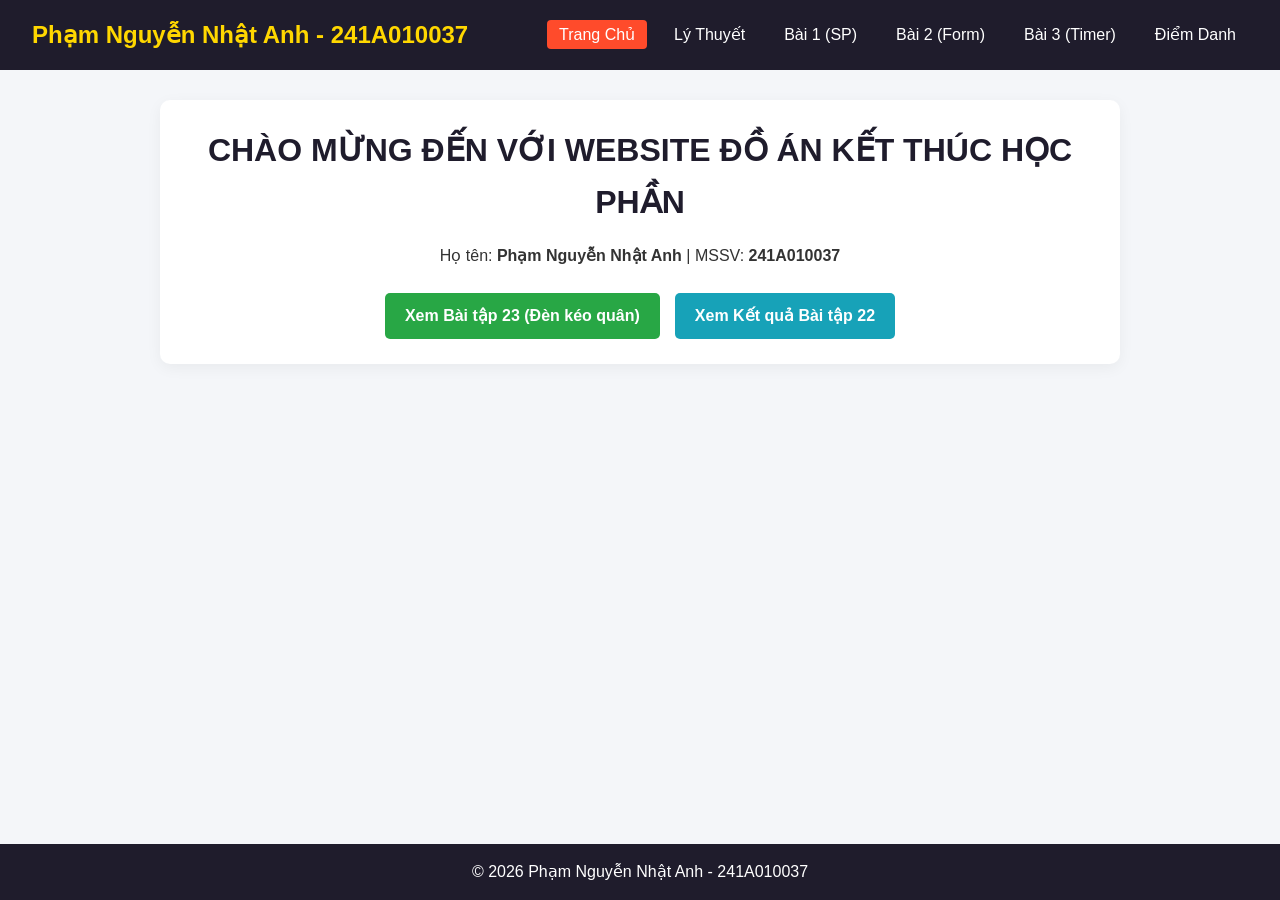
<file: index.html>
<!DOCTYPE html>
<html lang="vi">
<head>
    <meta charset="UTF-8">
    <meta name="viewport" content="width=device-width, initial-scale=1.0">
    <title>Trang Chủ - Kỳ Thi Kết Thúc HP</title>
    <link rel="stylesheet" href="css/style.css">
</head>
<body>
    <header>
        <div class="logo">Phạm Nguyễn Nhật Anh - 241A010037</div>
        <nav>
            <ul>
                <li><a href="index.html" class="active">Trang Chủ</a></li>
                <li><a href="about.html">Lý Thuyết</a></li>
                <li><a href="baitap01.html">Bài 1 (SP)</a></li>
                <li><a href="baitap02.html">Bài 2 (Form)</a></li>
                <li><a href="baitap03.html">Bài 3 (Timer)</a></li>
                <li><a href="contact.html">Điểm Danh</a></li>
            </ul>
        </nav>
    </header>
    <main>
        <div class="card" style="text-align: center;">
            <h1>CHÀO MỪNG ĐẾN VỚI WEBSITE ĐỒ ÁN KẾT THÚC HỌC PHẦN</h1>
            <p style="margin: 15px 0;">Họ tên: <strong>Phạm Nguyễn Nhật Anh</strong> | MSSV: <strong>241A010037</strong></p>
            <div style="display: flex; justify-content: center; gap: 15px; margin-top: 25px; flex-wrap: wrap;">
                <a href="baitap23.html" style="background:#28a745; color:white; padding:10px 20px; text-decoration:none; border-radius:5px; font-weight:bold;">Xem Bài tập 23 (Đèn kéo quân)</a>
                <a href="baitap22.html" style="background:#17a2b8; color:white; padding:10px 20px; text-decoration:none; border-radius:5px; font-weight:bold;">Xem Kết quả Bài tập 22</a>
            </div>
        </div>
    </main>
    <footer>
        <p>&copy; 2026 Phạm Nguyễn Nhật Anh - 241A010037</p>
    </footer>
</body>
</html>
</file>
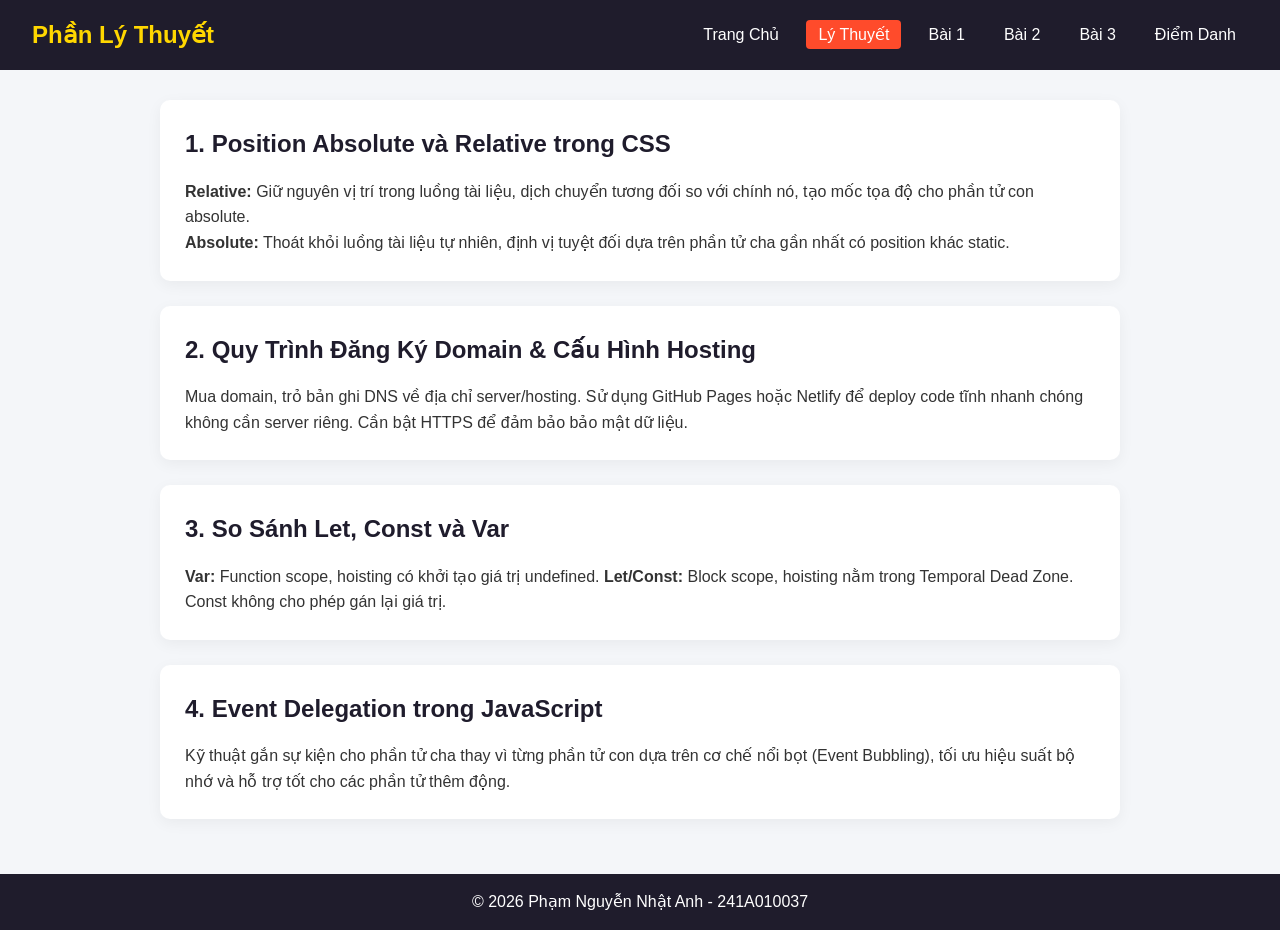
<file: about.html>
<!DOCTYPE html>
<html lang="vi">
<head>
    <meta charset="UTF-8">
    <meta name="viewport" content="width=device-width, initial-scale=1.0">
    <title>Lý Thuyết - Tổng Hợp Kiến Thức</title>
    <link rel="stylesheet" href="css/style.css">
</head>
<body>
    <header>
        <div class="logo">Phần Lý Thuyết</div>
        <nav>
            <ul>
                <li><a href="index.html">Trang Chủ</a></li>
                <li><a href="about.html" class="active">Lý Thuyết</a></li>
                <li><a href="baitap01.html">Bài 1</a></li>
                <li><a href="baitap02.html">Bài 2</a></li>
                <li><a href="baitap03.html">Bài 3</a></li>
                <li><a href="contact.html">Điểm Danh</a></li>
            </ul>
        </nav>
    </header>
    <main>
        <div class="card">
            <h2>1. Position Absolute và Relative trong CSS</h2>
            <p><strong>Relative:</strong> Giữ nguyên vị trí trong luồng tài liệu, dịch chuyển tương đối so với chính nó, tạo mốc tọa độ cho phần tử con absolute.</p>
            <p><strong>Absolute:</strong> Thoát khỏi luồng tài liệu tự nhiên, định vị tuyệt đối dựa trên phần tử cha gần nhất có position khác static.</p>
        </div>
        <div class="card">
            <h2>2. Quy Trình Đăng Ký Domain & Cấu Hình Hosting</h2>
            <p>Mua domain, trỏ bản ghi DNS về địa chỉ server/hosting. Sử dụng GitHub Pages hoặc Netlify để deploy code tĩnh nhanh chóng không cần server riêng. Cần bật HTTPS để đảm bảo bảo mật dữ liệu.</p>
        </div>
        <div class="card">
            <h2>3. So Sánh Let, Const và Var</h2>
            <p><strong>Var:</strong> Function scope, hoisting có khởi tạo giá trị undefined. <strong>Let/Const:</strong> Block scope, hoisting nằm trong Temporal Dead Zone. Const không cho phép gán lại giá trị.</p>
        </div>
        <div class="card">
            <h2>4. Event Delegation trong JavaScript</h2>
            <p>Kỹ thuật gắn sự kiện cho phần tử cha thay vì từng phần tử con dựa trên cơ chế nổi bọt (Event Bubbling), tối ưu hiệu suất bộ nhớ và hỗ trợ tốt cho các phần tử thêm động.</p>
        </div>
    </main>
    <footer>
        <p>&copy; 2026 Phạm Nguyễn Nhật Anh - 241A010037</p>
    </footer>
</body>
</html>
</file>
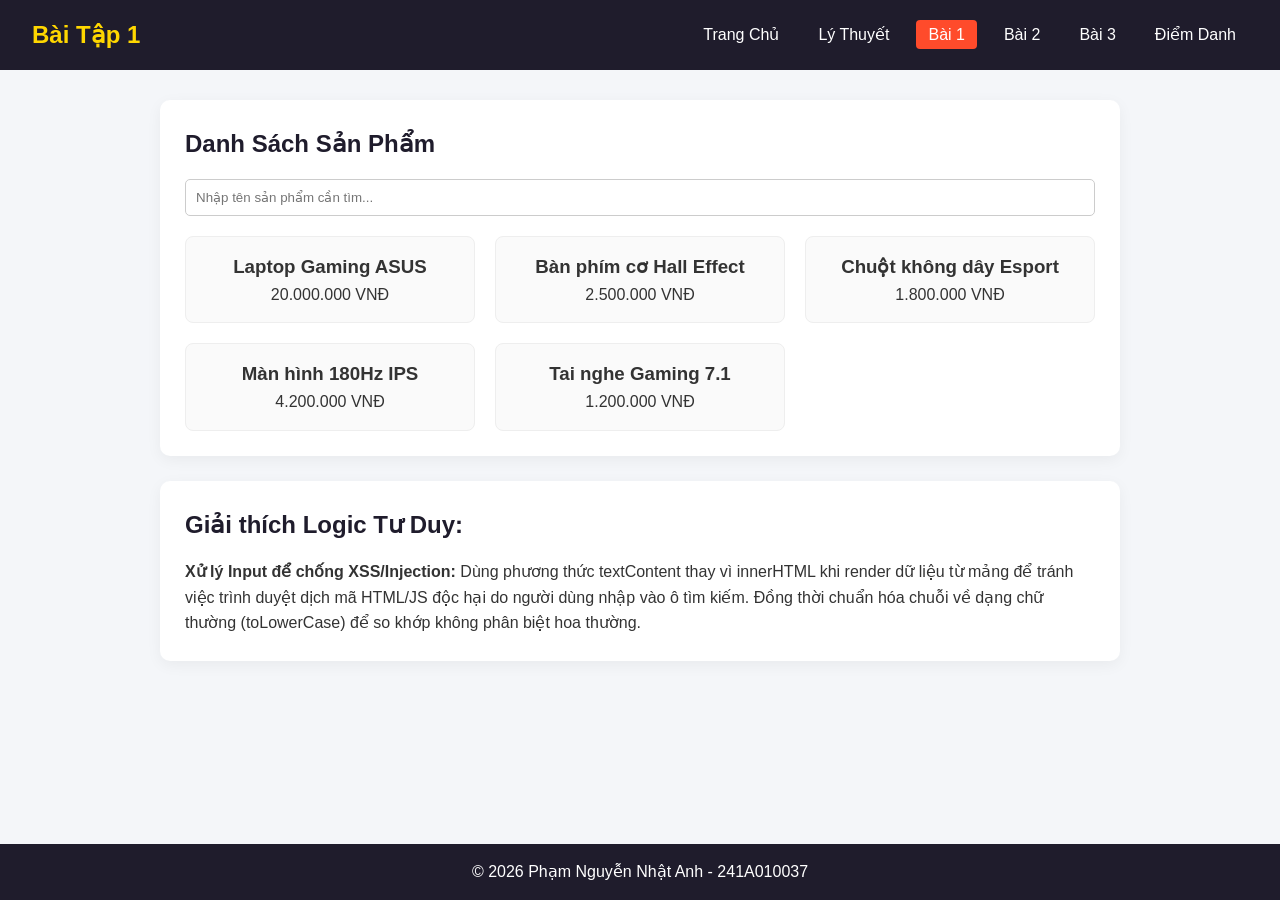
<file: baitap01.html>
<!DOCTYPE html>
<html lang="vi">
<head>
    <meta charset="UTF-8">
    <meta name="viewport" content="width=device-width, initial-scale=1.0">
    <title>Bài Tập 1 - Quản Lý Sản Phẩm</title>
    <link rel="stylesheet" href="css/style.css">
</head>
<body>
    <header>
        <div class="logo">Bài Tập 1</div>
        <nav>
            <ul>
                <li><a href="index.html">Trang Chủ</a></li>
                <li><a href="about.html">Lý Thuyết</a></li>
                <li><a href="baitap01.html" class="active">Bài 1</a></li>
                <li><a href="baitap02.html">Bài 2</a></li>
                <li><a href="baitap03.html">Bài 3</a></li>
                <li><a href="contact.html">Điểm Danh</a></li>
            </ul>
        </nav>
    </header>
    <main>
        <div class="card">
            <h2>Danh Sách Sản Phẩm</h2>
            <div class="form-group">
                <input type="text" id="searchInput" placeholder="Nhập tên sản phẩm cần tìm...">
            </div>
            <div id="productContainer" class="product-grid"></div>
            <p id="errorMsg" style="color: red; margin-top: 15px; display: none; text-align: center;">Không tìm thấy sản phẩm phù hợp!</p>
        </div>
        <div class="card">
            <h2>Giải thích Logic Tư Duy:</h2>
            <p><strong>Xử lý Input để chống XSS/Injection:</strong> Dùng phương thức textContent thay vì innerHTML khi render dữ liệu từ mảng để tránh việc trình duyệt dịch mã HTML/JS độc hại do người dùng nhập vào ô tìm kiếm. Đồng thời chuẩn hóa chuỗi về dạng chữ thường (toLowerCase) để so khớp không phân biệt hoa thường.</p>
        </div>
    </main>
    <footer>
        <p>&copy; 2026 Phạm Nguyễn Nhật Anh - 241A010037</p>
    </footer>
    <script>
        const products = [
            { id: 1, name: "Laptop Gaming ASUS", price: "20.000.000 VNĐ" },
            { id: 2, name: "Bàn phím cơ Hall Effect", price: "2.500.000 VNĐ" },
            { id: 3, name: "Chuột không dây Esport", price: "1.800.000 VNĐ" },
            { id: 4, name: "Màn hình 180Hz IPS", price: "4.200.000 VNĐ" },
            { id: 5, name: "Tai nghe Gaming 7.1", price: "1.200.000 VNĐ" }
        ];

        const searchInput = document.getElementById('searchInput');
        const productContainer = document.getElementById('productContainer');
        const errorMsg = document.getElementById('errorMsg');

        function renderProducts(list) {
            productContainer.innerHTML = '';
            if (list.length === 0) {
                errorMsg.style.display = 'block';
                return;
            }
            errorMsg.style.display = 'none';
            list.forEach(item => {
                const div = document.createElement('div');
                div.className = 'product-card';
                const h3 = document.createElement('h3');
                h3.textContent = item.name;
                const p = document.createElement('p');
                p.textContent = item.price;
                div.appendChild(h3);
                div.appendChild(p);
                productContainer.appendChild(div);
            });
        }

        renderProducts(products);

        searchInput.addEventListener('input', (e) => {
            const keyword = e.target.value.toLowerCase().trim();
            const filtered = products.filter(p => p.name.toLowerCase().includes(keyword));
            renderProducts(filtered);
        });
    </script>
</body>
</html>
</file>
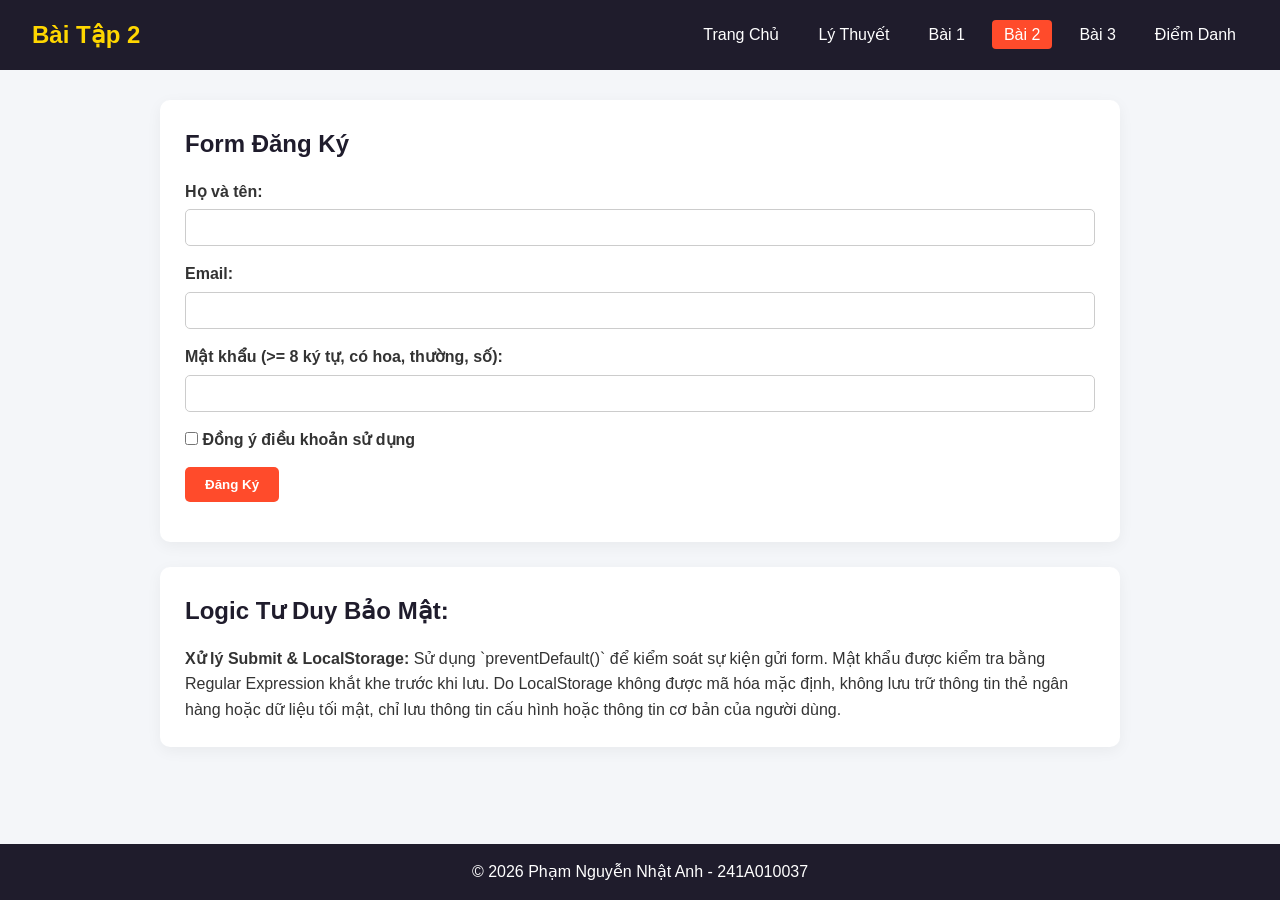
<file: baitap02.html>
<!DOCTYPE html>
<html lang="vi">
<head>
    <meta charset="UTF-8">
    <meta name="viewport" content="width=device-width, initial-scale=1.0">
    <title>Bài Tập 2 - Đăng Ký Người Dùng</title>
    <link rel="stylesheet" href="css/style.css">
</head>
<body>
    <header>
        <div class="logo">Bài Tập 2</div>
        <nav>
            <ul>
                <li><a href="index.html">Trang Chủ</a></li>
                <li><a href="about.html">Lý Thuyết</a></li>
                <li><a href="baitap01.html">Bài 1</a></li>
                <li><a href="baitap02.html" class="active">Bài 2</a></li>
                <li><a href="baitap03.html">Bài 3</a></li>
                <li><a href="contact.html">Điểm Danh</a></li>
            </ul>
        </nav>
    </header>
    <main>
        <div class="card">
            <h2>Form Đăng Ký</h2>
            <form id="regForm">
                <div class="form-group">
                    <label>Họ và tên:</label>
                    <input type="text" id="name" required>
                </div>
                <div class="form-group">
                    <label>Email:</label>
                    <input type="email" id="email" required>
                </div>
                <div class="form-group">
                    <label>Mật khẩu (>= 8 ký tự, có hoa, thường, số):</label>
                    <input type="password" id="password" required>
                </div>
                <div class="form-group">
                    <label><input type="checkbox" id="terms"> Đồng ý điều khoản sử dụng</label>
                </div>
                <button type="submit">Đăng Ký</button>
                <p id="msg" style="margin-top: 15px; font-weight: bold;"></p>
            </form>
        </div>
        <div class="card">
            <h2>Logic Tư Duy Bảo Mật:</h2>
            <p><strong>Xử lý Submit & LocalStorage:</strong> Sử dụng `preventDefault()` để kiểm soát sự kiện gửi form. Mật khẩu được kiểm tra bằng Regular Expression khắt khe trước khi lưu. Do LocalStorage không được mã hóa mặc định, không lưu trữ thông tin thẻ ngân hàng hoặc dữ liệu tối mật, chỉ lưu thông tin cấu hình hoặc thông tin cơ bản của người dùng.</p>
        </div>
    </main>
    <footer>
        <p>&copy; 2026 Phạm Nguyễn Nhật Anh - 241A010037</p>
    </footer>
    <script>
        const form = document.getElementById('regForm');
        const msg = document.getElementById('msg');

        form.addEventListener('submit', (e) => {
            e.preventDefault();
            const name = document.getElementById('name').value.trim();
            const email = document.getElementById('email').value.trim();
            const password = document.getElementById('password').value;
            const terms = document.getElementById('terms').checked;

            const emailRegex = /^[^\s@]+@[^\s@]+\.[^\s@]+$/;
            const passRegex = /^(?=.*[a-z])(?=.*[A-Z])(?=.*\d).{8,}$/;

            if (!emailRegex.test(email)) {
                msg.style.color = 'red';
                msg.textContent = 'Email không hợp lệ!';
                return;
            }
            if (!passRegex.test(password)) {
                msg.style.color = 'red';
                msg.textContent = 'Mật khẩu phải từ 8 ký tự trở lên, gồm chữ hoa, chữ thường và số!';
                return;
            }
            if (!terms) {
                msg.style.color = 'red';
                msg.textContent = 'Bạn phải đồng ý với điều khoản!';
                return;
            }

            const userData = { name, email };
            localStorage.setItem('registeredUser', JSON.stringify(userData));
            msg.style.color = 'green';
            msg.textContent = 'Đăng ký thành công và đã lưu vào LocalStorage!';
            form.reset();
        });
    </script>
</body>
</html>
</file>
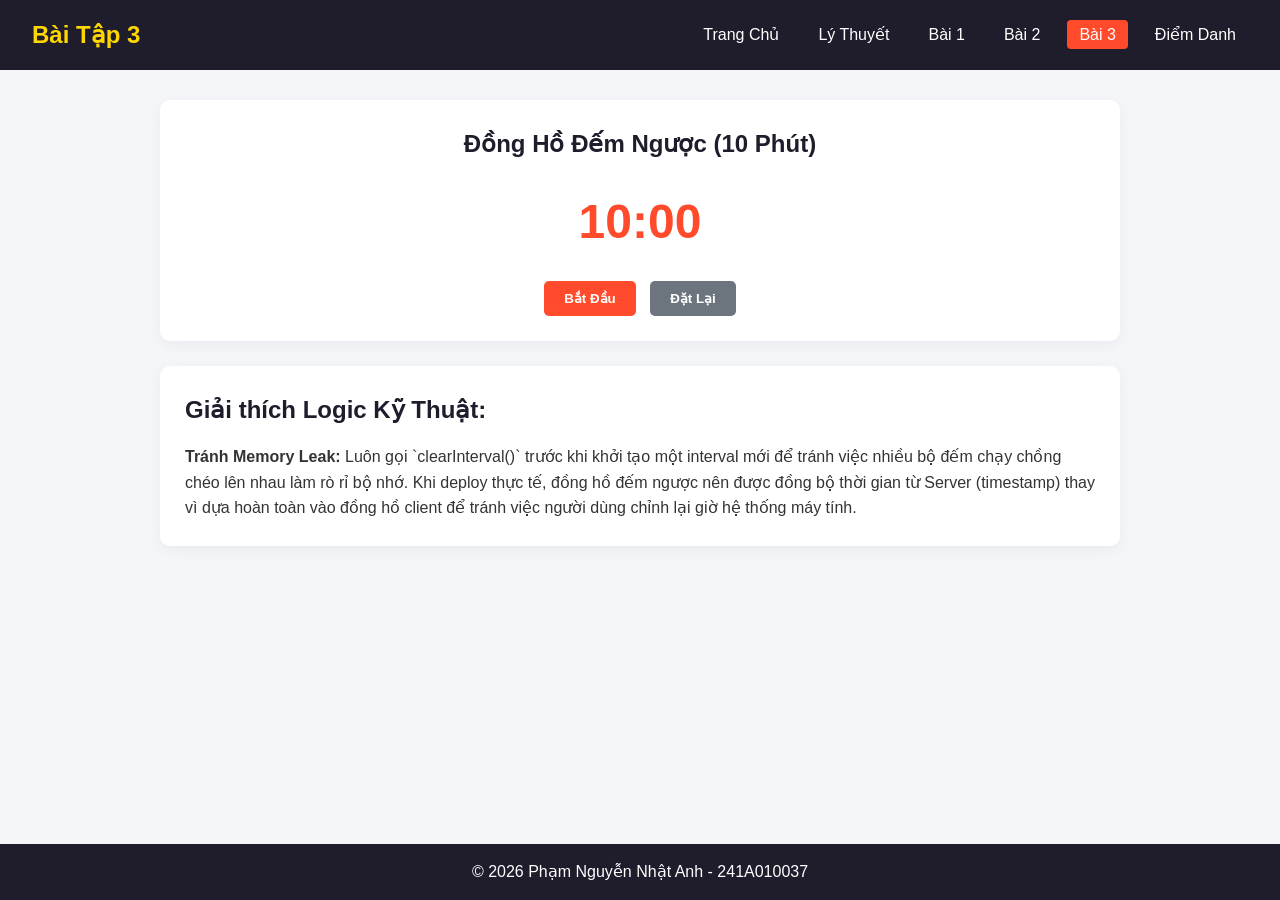
<file: baitap03.html>
<!DOCTYPE html>
<html lang="vi">
<head>
    <meta charset="UTF-8">
    <meta name="viewport" content="width=device-width, initial-scale=1.0">
    <title>Bài Tập 3 - Đồng Hồ Đếm Ngược</title>
    <link rel="stylesheet" href="css/style.css">
</head>
<body>
    <header>
        <div class="logo">Bài Tập 3</div>
        <nav>
            <ul>
                <li><a href="index.html">Trang Chủ</a></li>
                <li><a href="about.html">Lý Thuyết</a></li>
                <li><a href="baitap01.html">Bài 1</a></li>
                <li><a href="baitap02.html">Bài 2</a></li>
                <li><a href="baitap03.html" class="active">Bài 3</a></li>
                <li><a href="contact.html">Điểm Danh</a></li>
            </ul>
        </nav>
    </header>
    <main>
        <div class="card" style="text-align: center;">
            <h2>Đồng Hồ Đếm Ngược (10 Phút)</h2>
            <div id="timer" class="timer-display">10:00</div>
            <button id="startBtn">Bắt Đầu</button>
            <button id="resetBtn" style="background:#6c757d; margin-left: 10px;">Đặt Lại</button>
        </div>
        <div class="card">
            <h2>Giải thích Logic Kỹ Thuật:</h2>
            <p><strong>Tránh Memory Leak:</strong> Luôn gọi `clearInterval()` trước khi khởi tạo một interval mới để tránh việc nhiều bộ đếm chạy chồng chéo lên nhau làm rò rỉ bộ nhớ. Khi deploy thực tế, đồng hồ đếm ngược nên được đồng bộ thời gian từ Server (timestamp) thay vì dựa hoàn toàn vào đồng hồ client để tránh việc người dùng chỉnh lại giờ hệ thống máy tính.</p>
        </div>
    </main>
    <footer>
        <p>&copy; 2026 Phạm Nguyễn Nhật Anh - 241A010037</p>
    </footer>
    <script>
        let totalSeconds = 600;
        let timerInterval = null;
        const timerDisplay = document.getElementById('timer');
        const startBtn = document.getElementById('startBtn');
        const resetBtn = document.getElementById('resetBtn');

        function updateDisplay() {
            const minutes = Math.floor(totalSeconds / 60);
            const seconds = totalSeconds % 60;
            timerDisplay.textContent = `${String(minutes).padStart(2, '0')}:${String(seconds).padStart(2, '0')}`;
            
            if (totalSeconds <= 60) {
                timerDisplay.classList.add('pulse');
            } else {
                timerDisplay.classList.remove('pulse');
            }
        }

        startBtn.addEventListener('click', () => {
            if (timerInterval) return;
            timerInterval = setInterval(() => {
                if (totalSeconds > 0) {
                    totalSeconds--;
                    updateDisplay();
                } else {
                    clearInterval(timerInterval);
                    timerInterval = null;
                    alert('Hết giờ làm bài!');
                }
            }, 1000);
        });

        resetBtn.addEventListener('click', () => {
            clearInterval(timerInterval);
            timerInterval = null;
            totalSeconds = 600;
            updateDisplay();
            timerDisplay.classList.remove('pulse');
        });

        updateDisplay();
    </script>
</body>
</html>
</file>
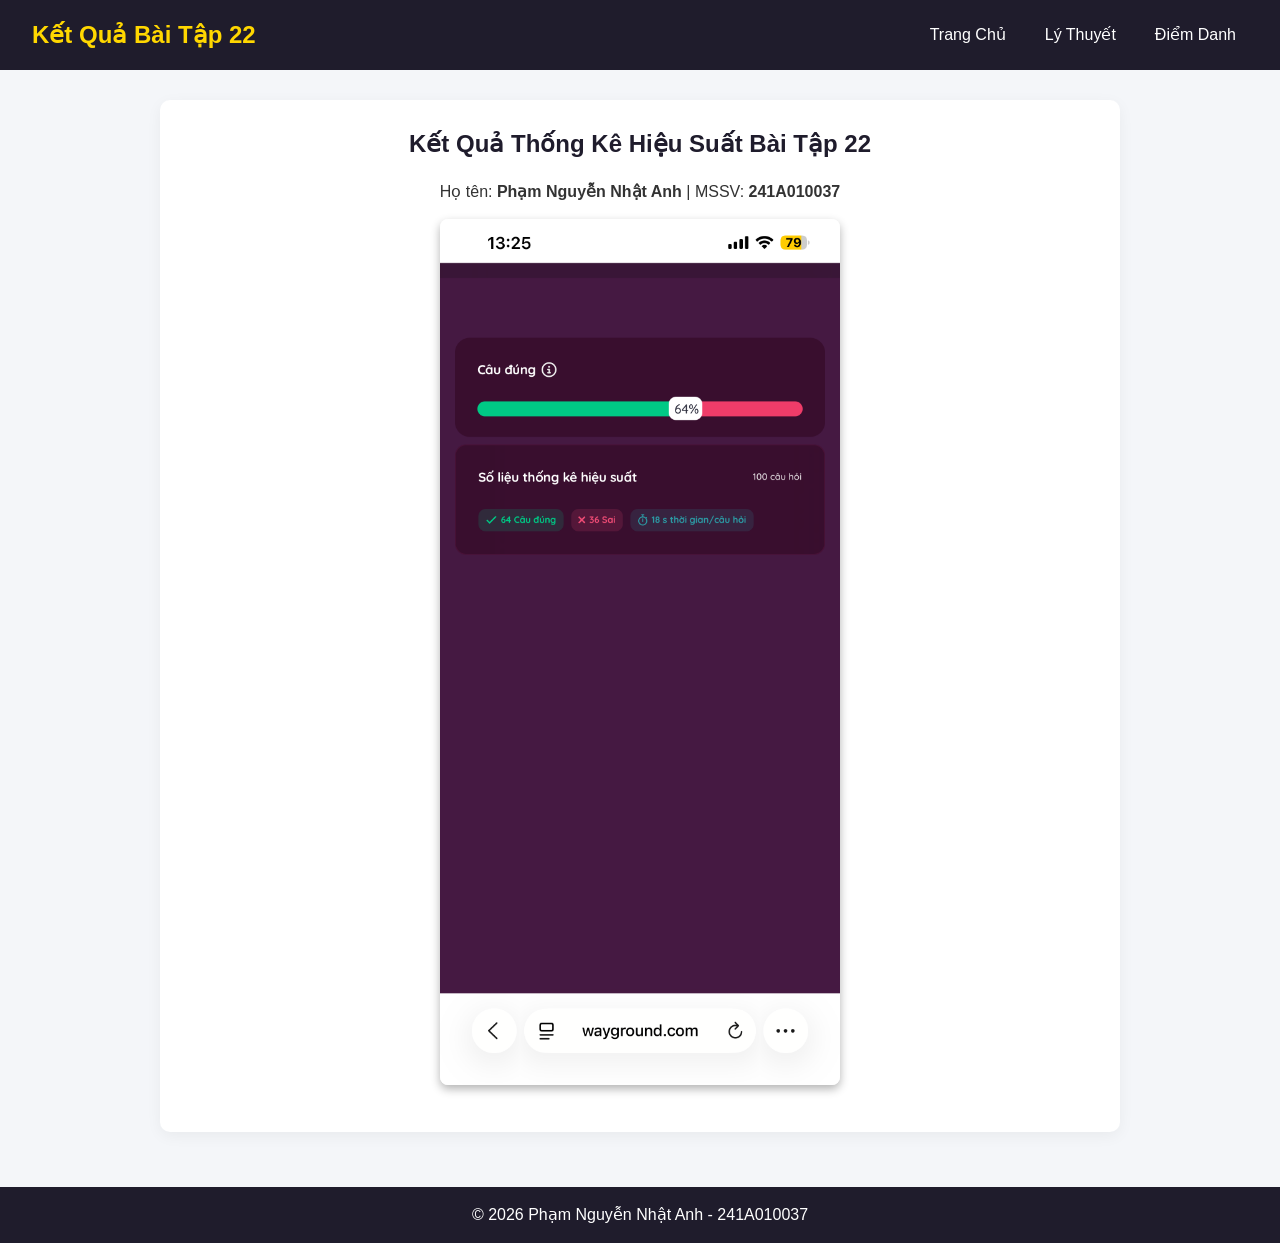
<file: baitap22.html>
<!DOCTYPE html>
<html lang="vi">
<head>
    <meta charset="UTF-8">
    <meta name="viewport" content="width=device-width, initial-scale=1.0">
    <title>Kết Quả Bài Tập 22</title>
    <link rel="stylesheet" href="css/style.css">
    <style>
        .result-img-container {
            width: 100%;
            max-width: 400px;
            margin: 15px auto;
        }
        .result-img-container img {
            width: 100%;
            height: auto;
            border-radius: 8px;
            box-shadow: 0 4px 10px rgba(0,0,0,0.3);
        }
    </style>
</head>
<body>
    <header>
        <div class="logo">Kết Quả Bài Tập 22</div>
        <nav>
            <ul>
                <li><a href="index.html">Trang Chủ</a></li>
                <li><a href="about.html">Lý Thuyết</a></li>
                <li><a href="contact.html">Điểm Danh</a></li>
            </ul>
        </nav>
    </header>
    <main>
        <div class="card" style="text-align: center;">
            <h2>Kết Quả Thống Kê Hiệu Suất Bài Tập 22</h2>
            <p>Họ tên: <strong>Phạm Nguyễn Nhật Anh</strong> | MSSV: <strong>241A010037</strong></p>
            
            <div class="result-img-container">
                <img src="IMG_8129.png" alt="Ket qua Bai 22">
            </div>
        </div>
    </main>
    <footer>
        <p>&copy; 2026 Phạm Nguyễn Nhật Anh - 241A010037</p>
    </footer>
</body>
</html>
</file>
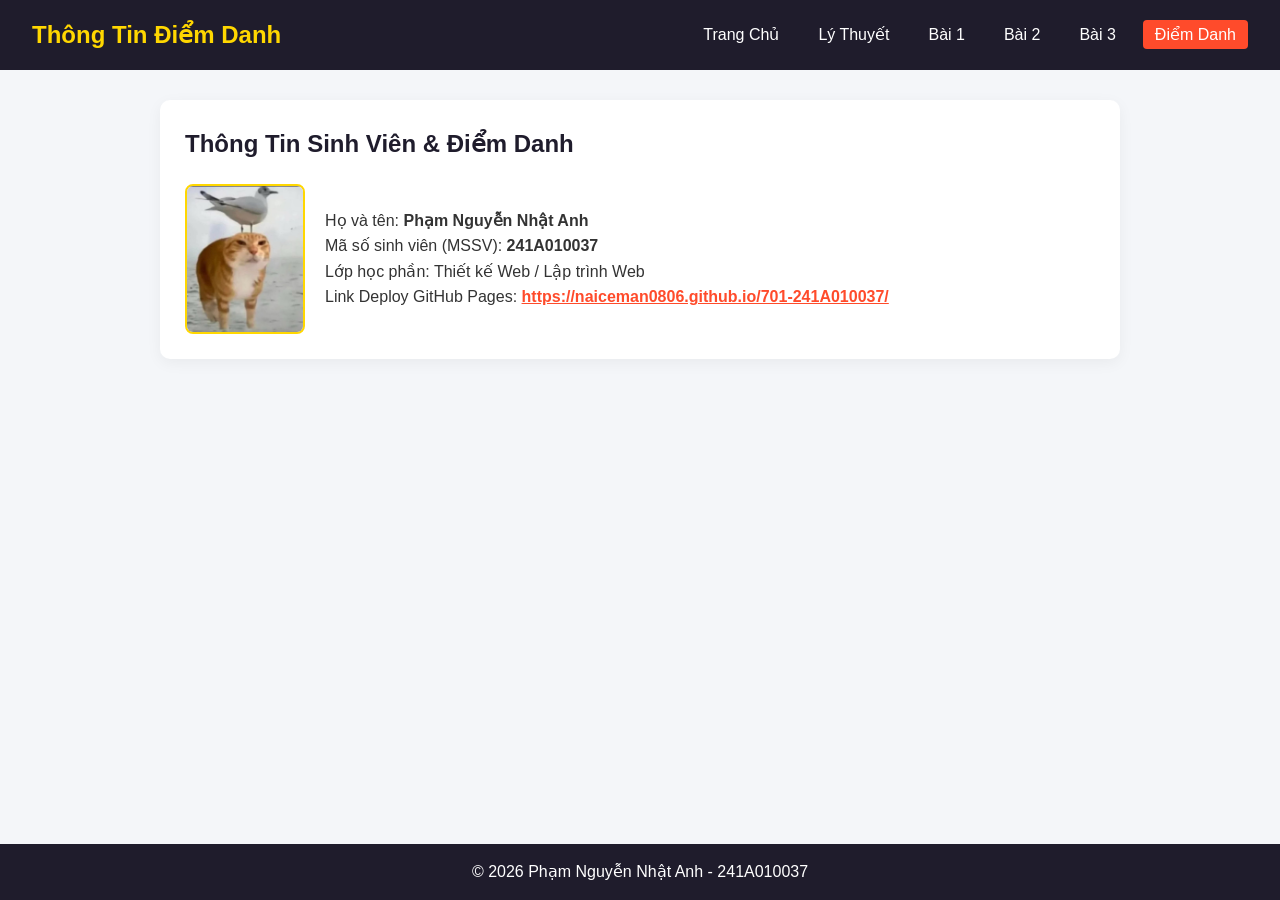
<file: contact.html>
<!DOCTYPE html>
<html lang="vi">
<head>
    <meta charset="UTF-8">
    <meta name="viewport" content="width=device-width, initial-scale=1.0">
    <title>Thông Tin Điểm Danh</title>
    <link rel="stylesheet" href="css/style.css">
</head>
<body>
    <header>
        <div class="logo">Thông Tin Điểm Danh</div>
        <nav>
            <ul>
                <li><a href="index.html">Trang Chủ</a></li>
                <li><a href="about.html">Lý Thuyết</a></li>
                <li><a href="baitap01.html">Bài 1</a></li>
                <li><a href="baitap02.html">Bài 2</a></li>
                <li><a href="baitap03.html">Bài 3</a></li>
                <li><a href="contact.html" class="active">Điểm Danh</a></li>
            </ul>
        </nav>
    </header>
    <main>
        <div class="card">
            <h2>Thông Tin Sinh Viên & Điểm Danh</h2>
            <div style="display: flex; gap: 20px; align-items: center; flex-wrap: wrap; margin-top: 20px;">
                <img src="images/avatar.jpg" alt="Avatar" style="width: 120px; height: 150px; object-fit: cover; border-radius: 8px; border: 2px solid #ffd700;">
                <div>
                    <p>Họ và tên: <strong>Phạm Nguyễn Nhật Anh</strong></p>
                    <p>Mã số sinh viên (MSSV): <strong>241A010037</strong></p>
                    <p>Lớp học phần: Thiết kế Web / Lập trình Web</p>
                    <p>Link Deploy GitHub Pages: <a href="https://naiceman0806.github.io/701-241A010037/" target="_blank" style="color: #ff4b2b; font-weight: bold;">https://naiceman0806.github.io/701-241A010037/</a></p>
                </div>
            </div>
        </div>
    </main>
    <footer>
        <p>&copy; 2026 Phạm Nguyễn Nhật Anh - 241A010037</p>
    </footer>
</body>
</html>
</file>
<file: css/style.css>
* {
    box-sizing: border-box;
    margin: 0;
    padding: 0;
}
body {
    font-family: 'Segoe UI', Tahoma, Geneva, Verdana, sans-serif;
    background: #f4f6f9;
    color: #333;
    line-height: 1.6;
    display: flex;
    flex-direction: column;
    min-height: 100vh;
}
header {
    background: #1f1c2c;
    color: #fff;
    padding: 1rem 2rem;
    display: flex;
    justify-content: space-between;
    align-items: center;
    flex-wrap: wrap;
}
.logo {
    font-size: 1.5rem;
    font-weight: bold;
    color: #ffd700;
}
nav ul {
    list-style: none;
    display: flex;
    gap: 15px;
    flex-wrap: wrap;
}
nav a {
    color: #fff;
    text-decoration: none;
    padding: 6px 12px;
    border-radius: 4px;
    transition: background 0.3s;
}
nav a:hover, nav a.active {
    background: #ff4b2b;
}
main {
    flex: 1;
    max-width: 1000px;
    width: 100%;
    margin: 30px auto;
    padding: 0 20px;
}
.card {
    background: #fff;
    padding: 25px;
    border-radius: 10px;
    box-shadow: 0 4px 15px rgba(0,0,0,0.05);
    margin-bottom: 25px;
}
h1, h2 {
    color: #1f1c2c;
    margin-bottom: 15px;
}
.form-group {
    margin-bottom: 15px;
}
label {
    display: block;
    margin-bottom: 5px;
    font-weight: bold;
}
input[type="text"], input[type="email"], input[type="password"] {
    width: 100%;
    padding: 10px;
    border: 1px solid #ccc;
    border-radius: 5px;
}
button {
    background: #ff4b2b;
    color: white;
    border: none;
    padding: 10px 20px;
    border-radius: 5px;
    cursor: pointer;
    font-weight: bold;
}
button:hover {
    background: #ff416c;
}
.product-grid {
    display: grid;
    grid-template-columns: repeat(auto-fit, minmax(220px, 1fr));
    gap: 20px;
    margin-top: 20px;
}
.product-card {
    background: #fafafa;
    border: 1px solid #eee;
    border-radius: 8px;
    padding: 15px;
    text-align: center;
}
.timer-display {
    font-size: 3rem;
    font-weight: bold;
    text-align: center;
    color: #ff4b2b;
    margin: 20px 0;
}
.pulse {
    animation: pulseAnim 0.8s infinite alternate;
}
@keyframes pulseAnim {
    from { transform: scale(1); opacity: 1; }
    to { transform: scale(1.08); opacity: 0.8; }
}
footer {
    text-align: center;
    background: #1f1c2c;
    color: #fff;
    padding: 15px;
    margin-top: auto;
}
</file>
